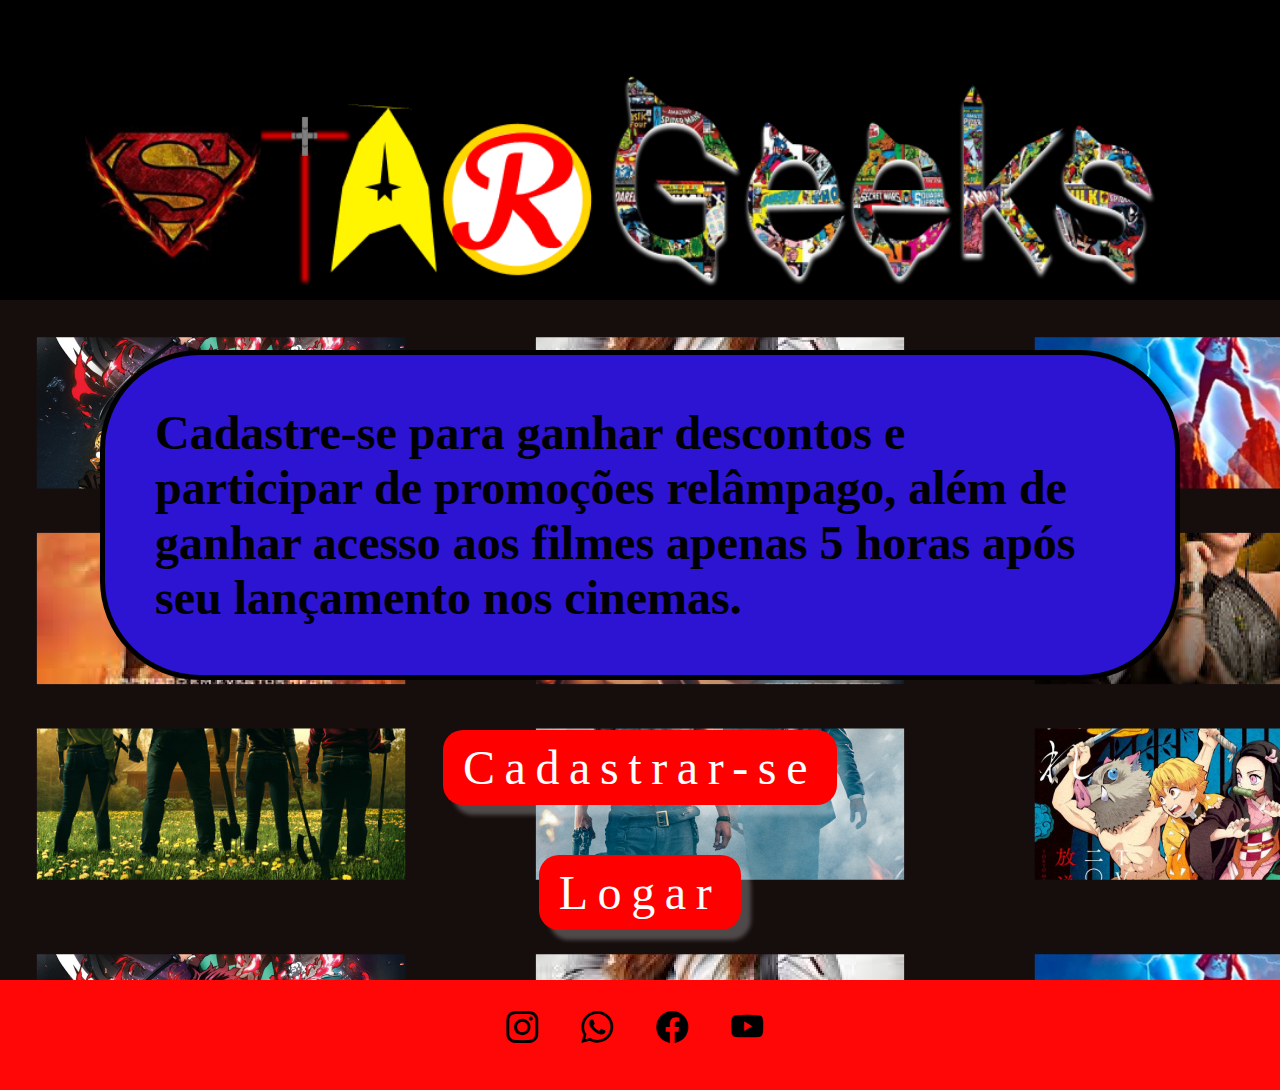
<file: index.html>
<!DOCTYPE html>
<html lang="pt-bt">

<head>
    <meta charset="UTF-8">
    <meta http-equiv="X-UA-Compatible" content="IE=edge">
    <meta name="viewport" content="width=device-width, initial-scale=1.0">
    <title>Inicio</title>
    <link rel="stylesheet" href="estilo.css">
    <link rel="stylesheet" href="https://cdn.jsdelivr.net/npm/bootstrap-icons@1.10.4/font/bootstrap-icons.css">
</head>


<body>
    <div class="container">
        <header>
                <img src="fotos/Component 1.png">
        </header>
    
        <main>
                <p class="destaque">Cadastre-se para ganhar descontos e participar de promoções relâmpago, além de ganhar
                    acesso aos filmes apenas 5 horas após seu lançamento nos cinemas.</p>
    
    
                <a href="Cadastro.html">Cadastrar-se</a>
                <a href="Login.html">Logar</a>
        </main>
    
        <footer>
            <div class="rodape">
                <div class="sociais">
                    <i class="bi bi-instagram"></i>
                    <i class="bi bi-whatsapp"></i>
                    <i class="bi bi-facebook"></i>
                    <i class="bi bi-youtube"></i>
                </div>
            </div>
        </footer>

    </div>

</body>

</html>
</file>
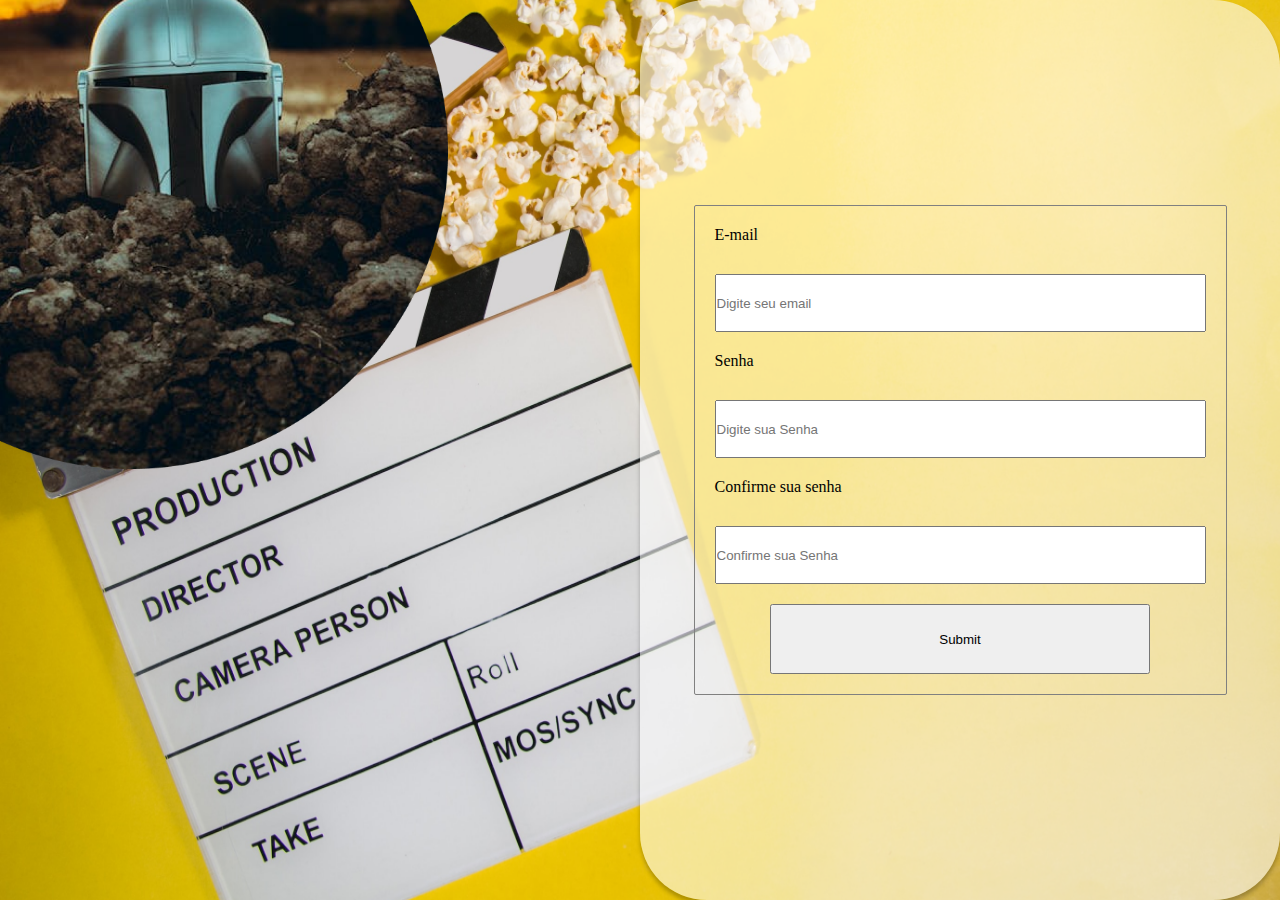
<file: Cadastro.html>
<!DOCTYPE html>
<html lang="pt=br">
<head>
    <meta charset="UTF-8">
    <meta http-equiv="X-UA-Compatible" content="IE=edge">
    <meta name="viewport" content="width=device-width, initial-scale=1.0">
    <title>Cadastro</title>
    <link rel="stylesheet" href="Cadastro.css">
</head>

 <body>
        <div class="container">
            <header>
                    <img src="fotos/topo.png">
            </header>
        
            <main>
                <div class="mensagem"></div>
                <form action="" id="formulario">
                    <fieldset>
                        <label for="imail">E-mail</label>
                        <input type="email" id="Imail" name="mmail" placeholder="Digite seu email">
                        <label for="icsenha">Senha</label>
                        <input type="senha" id="mcsenha" name="icsenha" placeholder="Digite sua Senha">
                        <label for="icsenha">Confirme sua senha</label>
                        <input type="senha" id="cssenha" name="confirmarsenha" placeholder="Confirme sua Senha">
                        <input type ="submit"="Cadastrar" name="btn-03">
                    </fieldset>
                </form>
            </main>
        
        </div>
<script src="cadastro.js"></script>
 </body> 
</html>
</file>
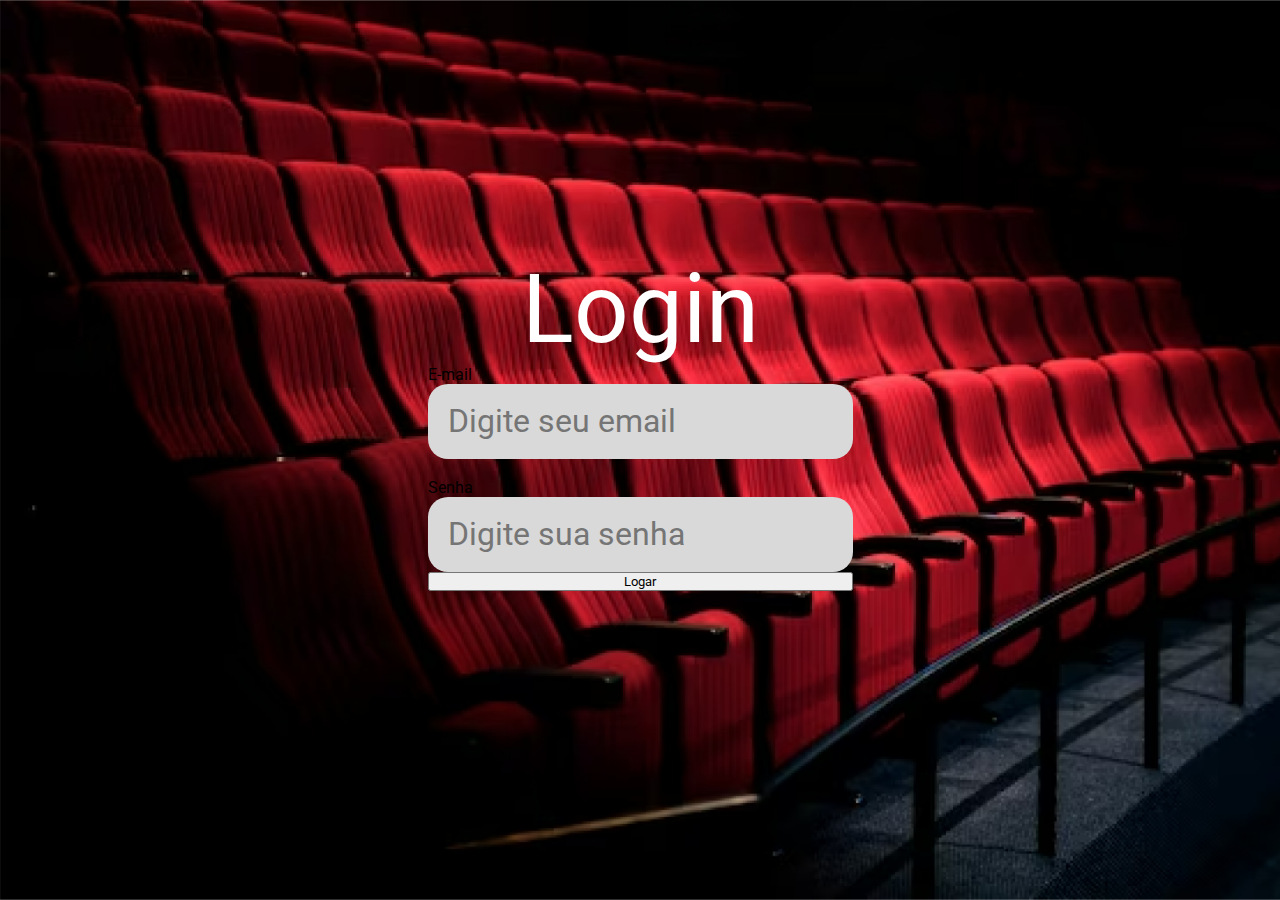
<file: Login.html>
<!DOCTYPE html>
<html lang="pt-br">
<head>
    <meta charset="UTF-8">
    <meta http-equiv="X-UA-Compatible" content="IE=edge">
    <meta name="viewport" content="width=device-width, initial-scale=1.0">
    <title>Login</title>
    <link rel="stylesheet" href="Login.css">
    <link rel="preconnect" href="https://fonts.googleapis.com">
    <link rel="preconnect" href="https://fonts.gstatic.com" crossorigin>
    <link href="https://fonts.googleapis.com/css2?family=Open+Sans:ital,wght@0,300;0,400;0,500;0,600;0,700;0,800;1,300;1,400;1,500;1,600;1,700;1,800&family=Roboto:ital,wght@0,100;0,300;0,400;0,500;0,700;0,900;1,100;1,300;1,400;1,500;1,700;1,900&display=swap" rel="stylesheet">
</head>
<body>
    <div class="container">

        <div class="topo">
            
        </div>

        <main>
            <header>
                <p>Login</p>
            </header>
            <div class="mensagem"></div>
            <form id="formulario">
            <label for="imail">E-mail</label>
            <input type="email" id="Imail" name="mmail" placeholder="Digite seu email">
            <br>
            <label for="icsenha">Senha</label>
           <input type="password" name="isenha" id="msenha" placeholder="Digite sua senha">
           <button>Logar</button>
          </form>
          <br>
          <br>
          <br>
        </main>
    </div>
<script src="login.js"></script>
</body>
</html>
</file>
<file: Cadastro.css>
* {
    margin:0;
    padding: 0;
    box-sizing: border-box;
}
body{
    background-image: url(fotos/popcorn.png);
    background-size: 100% 100%;
}

.container{
  display: grid;
  grid-template-columns: 1fr 1fr;
  grid-template-rows: 100vh;
  grid-template-areas: 
  "i f"
  ;
}
header{
    grid-area: i;
}
header > img{
    width: 70%;
}
main{
    grid-area: f;
    display: flex;
    justify-content: center;
    align-items: center;
    flex-direction: column;
    background-color: rgba(255, 255, 255, 0.58);
    box-shadow: 0px 4px 4px rgba(0, 0, 0, 0.25);
    border-radius: 67px;
    padding: 40px;
}

form label{
    display: block;
    margin-bottom: 10px;
}
input[type="email"]{
width: 491px;
height: 58px;
}
input[type="senha"]{
    width: 491px;
    height: 58px;
}
fieldset{
    display: inline-block;
    border-radius: 2px;
    border: 1px solid gray;
    display: grid;
    row-gap: 20px;
    padding: 20px;
}

input[type="submit"]{
width: 380px;
height: 70px;
display: flex;
flex-direction: column;
justify-content:center;
align-items: center;
flex-direction: column;
margin: 0 auto;
}

@media (max-width: 800px){
    body{
        background-image: none;
    }
    main{
        background-color: white;
    }
    .container{
        display: grid;
        grid-template-columns: 1fr;
        grid-template-rows: 200px auto ;
        grid-template-areas: 
        "i"
        "f"
        ;
}

header > img{
    width: 190px;
}
}
</file>
<file: Login.css>
*{
    margin: 0;
    padding: 0;
    box-sizing: border-box;
    font-family: 'Roboto', sans-serif;
}


div .mensagem{
    color: #D9D9D9;
}
.container{
    display: grid;
    grid-template-columns: 1fr;
    grid-template-rows: 100vh;
    grid-template-areas: 
    "m";
}

main{
    grid-area: m;
    display: flex;
    flex-direction: column;
    justify-content:center;
    align-items:center;
    
}

body{
    background-image: url(fotos/Rows\ of\ red\ seats\ in\ a\ theater.png);
    background-repeat: no-repeat;
    background-size: cover;
}

header p{
    font-weight: 400;
    font-size: 96px;
    color: white;
}

form{
    display: flex;
    flex-direction: column;
}

form > input{
    height: 75px;
    border-radius: 20px;
    border: none;
    background-color: #D9D9D9;
    font-size: 32px;
    padding-left: 20px;
}

input[type="submit"]{
    left: 22.67%;
right: 25.37%;
top: 0%;
bottom: 0%;
height: 100px;
width: 225px;
font-weight: 400;
font-size: 36px;
line-height: 44px;

background: #FF0000;
box-shadow: 10px 10px 4px rgba(255, 255, 255, 0.25);
border-radius: 20px;
}

@media (max-width: 500px){

    body{
        background-image: url(fotos/cinema.png);
    }
    
    .container{
        display: grid;
        grid-template-columns: 1fr;
        grid-template-rows: 200px auto;
        grid-template-areas: 
        "f"
        "m";
    }

    .topo{
        grid-area: f;
        background-image: url(fotos/bgmb.jpg);
        background-repeat: no-repeat;
        background-size: 100% 100%;
    }
    header p{
        color: rgb(255, 255, 255);
    }
    }
</file>
<file: estilo.css>
@import url("https://cdn.jsdelivr.net/npm/bootstrap-icons@1.10.4/font/bootstrap-icons.css");

* {
    margin:0;
    padding: 0;
    box-sizing: border-box;
}

.container{
    display: grid; 
    grid-template-columns: 1fr;
    grid-template-rows: 300px auto auto;
    grid-template-areas: 
    "c"
    "m"
    "f";

}

header{
    grid-area: "c";
    display: flex;
    justify-content: center;
    align-items: center;
}

header > img{
    width: 100%;
}


main{
    grid-area: "m";
    align-items: center;
    justify-content: center;
    display: flex;
    background-image: url(fotos/colab1.png);
    flex-direction: column;
    row-gap: 50px;
    padding: 50px;
}

main p{
    display: flex;
    align-items: center;
    justify-content: center;
    font-weight: 900;
    font-size: 3rem;
    background: #2D13D2;
    border: 5px solid #000000;
    border-radius: 99.5px;
    padding: 50px;
    margin-left: 50px;
    margin-right: 50px;
    min-width: 370px;
}

main > a{
    text-decoration: none;
    font-size: 3rem;
    font-weight: 400;
    letter-spacing: 0.2em;
    color: white;
    text-align: center;
    background: #FF0000;
    box-shadow: 10px 10px 4px rgba(255, 255, 255, 0.25);
    border-radius: 20px;
    padding: 10px 20px;
    }
    
footer{
grid-area: "f";
background: #FF0707;

}
.sociais{
    display: flex;
    justify-content: center;
    margin: 30px 0;
    height: 50px;
}

.sociais i{
    font-size: 2rem;
    padding-left: 16px;
    width: 75px;
    height: 35px;
}

.rodape ul{
    display: flex;
    list-style-type: none;
    justify-content: center;
    width: 100vw;
}

.rodape li{
    padding-left: 16px;
}


input{
    grid-area: "b";
    box-sizing: border-box;
    display: flex;
    justify-content: center;
    align-items: flex-end;
    width: 25%;
}
input[type="submit"]{
    font-weight: 900;
    text-align: center;
    font-size: 32px;
    border: 5px solid #000000;
    border-radius: 99.5px;
    background-color: #FF0000;
}
@media(max-width:800px){
    main > p{
        font-size: 2rem;
    }

}
</file>
